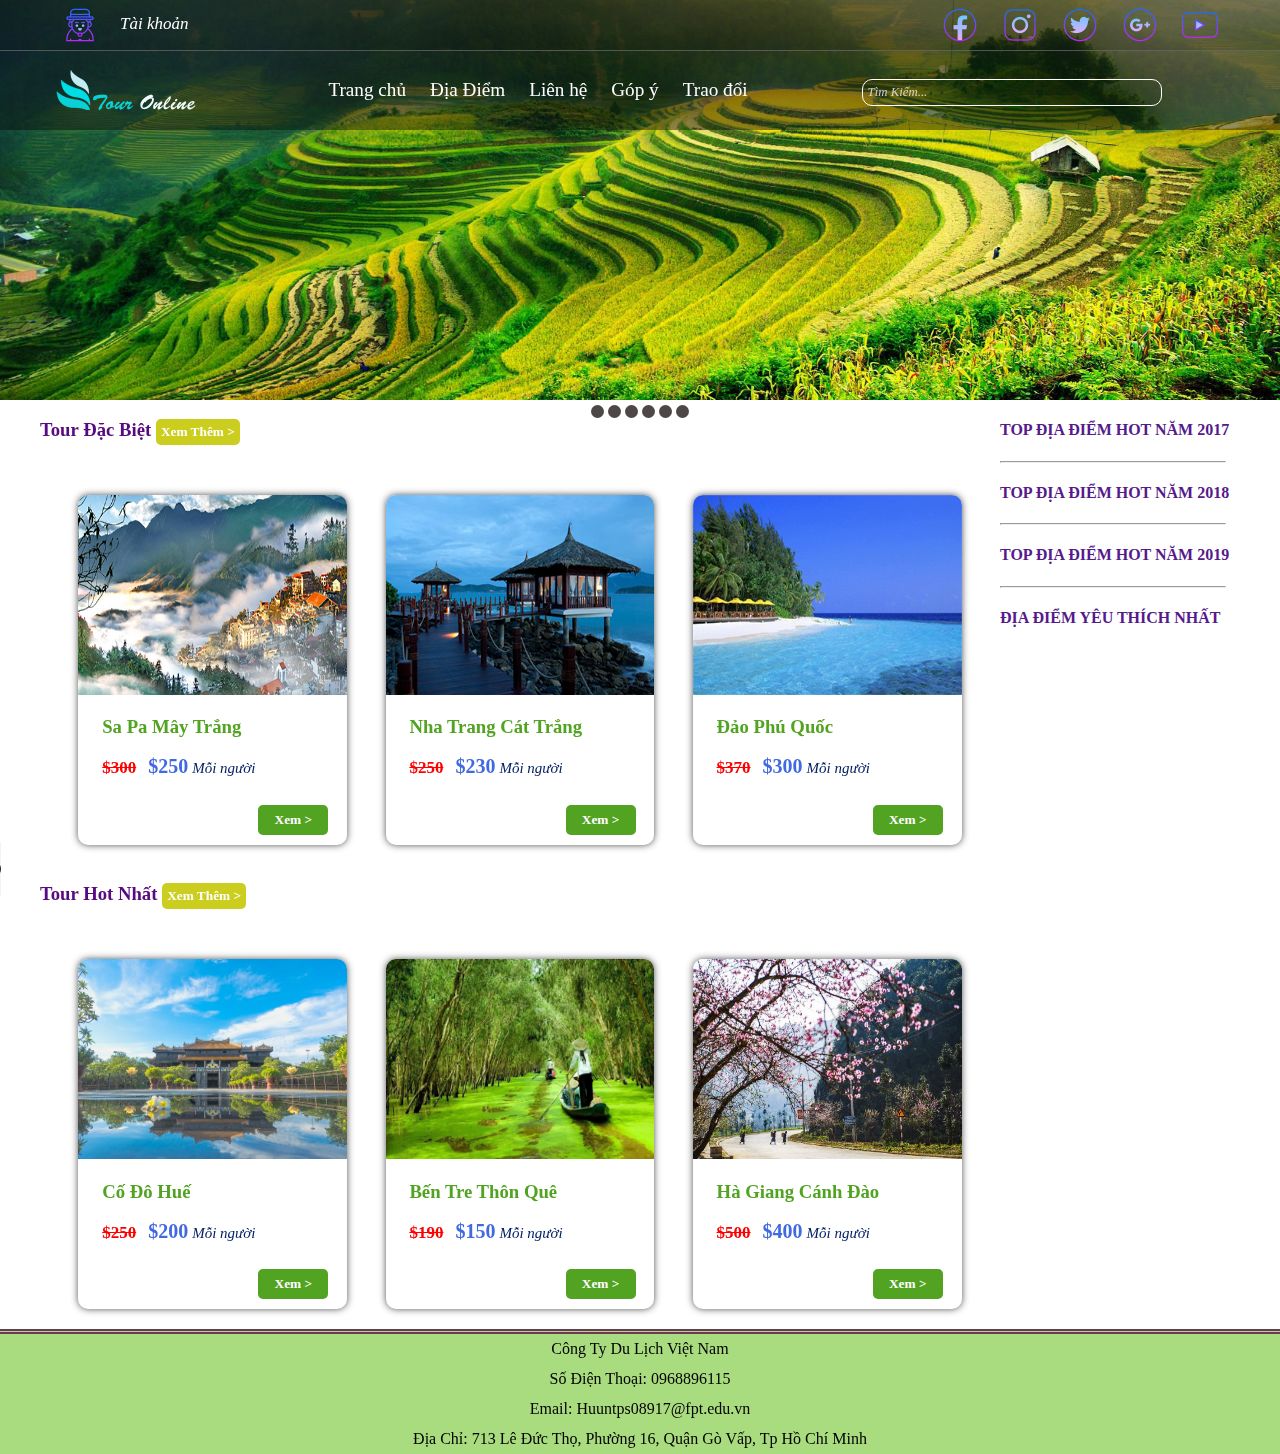
<file: index.html>
<!DOCTYPE html>
<html lang="en">

<head>
    <meta charset="UTF-8">
    <meta name="viewport" content="width=device-width, initial-scale=1.0">
    <meta http-equiv="X-UA-Compatible" content="ie=edge">
    <title>Tour Online</title>
    <link rel="stylesheet" href="css/menu.css">
    <link rel="stylesheet" href="css/search.css">
    <link rel="stylesheet" href="css/index.css">
    <!-- <link rel="stylesheet" href="css/dangnhap.css"> -->
    <link rel="stylesheet" href="css/footer.css">
    <link rel="stylesheet" href="css/dangky.css">
    <link rel="stylesheet" href="css/gopy.css">

    <script src="js/jquery-3.4.1.min.js"></script>
    <script src="js/load-trang.js"></script>
    <script src="js/cuonmenu.js"></script>
    <script src="js/checkgopy.js"></script>
    <script>
        var anhAr = [];
        var currentIndex=0; 
        var dots = document.getElementsByClassName("dot");
       
        function loadAnh() {
        for (var i = 0; i < 6; i++) { 
             anhAr[i] = new Image(); 
             anhAr[i].src = "img/banner"+i+".jpg";
            }
        
        }
        function next() {
        if (currentIndex < anhAr.length-1) { 
            currentIndex++;
            document.getElementById("banner").src = anhAr[currentIndex].src;
            dots[currentIndex].className
        }
        
        
        if(currentIndex == anhAr.length-1){
             currentIndex = -1;
        }       
        }
        function onClickEvent(){
                    if(currentIndex < 5){
                        var t = setInterval("next()",3000);
                    }
                }
        function currentSlide(n) {
            document.getElementById("banner").src = anhAr[n].src;}
    </script>
</head>

<body onload = "loadAnh();onClickEvent();">
        <div id="fb-root"></div>
        <script async defer crossorigin="anonymous" src="https://connect.facebook.net/en_US/sdk.js#xfbml=1&version=v3.3"></script>
    <div class="container">
        <div class="header">
            <img src="img/banner0.jpg" alt="" width="100%" height="400" id="banner"  onclick="next()">
            <div style="text-align:center">
                    <span class="dot" onclick="currentSlide(0)"></span> 
                    <span class="dot" onclick="currentSlide(1)"></span> 
                    <span class="dot" onclick="currentSlide(2)"></span> 
                    <span class="dot" onclick="currentSlide(3)"></span> 
                    <span class="dot" onclick="currentSlide(4)"></span> 
                    <span class="dot" onclick="currentSlide(5)"></span> 
                  </div>
            <div class="flex">
                <div class="connect">
                    <div class="icon">
                        <a href=""> <img src="img/fb (2).png" alt="facebook" height="40" width="40"> </a>
                        <a href=""> <img src="img/it.png" alt="instagram" height="40" width="40"> </a>
                        <a href=""> <img src="img/tw.png" alt="twitter" height="40" width="40"> </a>
                        <a href=""> <img src="img/g (2).png" alt="G+" height="40" width="40"> </a>
                        <a href=""> <img src="img/yt.png" alt="youtube" height="40" width="40"> </a>
                    </div>
                    <div class="taikhoan">
                        <img src="img/icons8-account-40.png" alt="" height="40" width="40">
                        <a id="login">Tài khoản</a>
                    </div>
                </div>
                <nav class="menu">
                    <img src="img/imagesg.png" alt="logo" align="left" height="85" width=""> <br>
                    <ul>
                        <li><a href="index.html">Trang chủ</a> </li>
                        <li> <a href="#">Địa Điểm</a>
                            <ul>
                                <li> <a id="mienba">Miền Bắc</a> </li>
                                <li> <a id="mientrung">Miền Trung</a> </li>
                                <li> <a id="miennam">Miền Nam</a> </li>
                            </ul>
                        </li>
                        <li> <a id="lienhe">Liên hệ</a> </li>
                        <li> <a id="gopy">Góp ý</a> </li>
                        <li> <a id="traodoi">Trao đổi</a> </li>
                        <input placeholder="Tìm Kiếm..." type="search">
                    </ul>
                </nav>
            </div>
        </div>
        <article>
            <div id="loadTrang" class="trangchu">
                <div class="tieude">
                    <h3>Tour Đặc Biệt <button type="button">Xem Thêm ></button> </h3>
                </div>
                <div class="one">
                    <div class="diadiem" id="sapa">
                        <img src="img/sapa3.jpg" alt="" width="80%" height="200">
                        <div class="chitiet">
                            <h3>Sa Pa Mây Trắng </h3><br>
                            <strike style="color:red; font-size: 17px">$300</strike> &nbsp <b
                                style="color:royalblue; font-size:20px;">$250</b> <i
                                style="color:rgb(5, 35, 100) ; font-size:15px;"> Mỗi người </i> <br>
                        </div>
                        <div class="btn-view">
                            <button type="button" class="view">Xem ></button>
                        </div>
                    </div>
                    <div class="diadiem" id="nhatrang">
                        <img src="img/nhatrang3.jpg" alt="" width="80%" height="200">
                        <div class="chitiet">
                            <h3>Nha Trang Cát Trắng</h3><br>
                            <strike style="color:red; font-size: 17px">$250</strike> &nbsp <b
                                style="color:royalblue; font-size:20px;">$230</b> <i
                                style="color:rgb(5, 35, 100) ; font-size:15px;"> Mỗi người </i> <br>
                        </div>
                        <div class="btn-view">
                            <button type="button" class="view" id="mienbac">Xem ></button>
                        </div>
                    </div>
                    <div class="diadiem" id="phuquoc">
                        <img src="img/phuquoc3.jpg" alt="" width="80%" height="200">
                        <div class="chitiet">
                            <h3>Đảo Phú Quốc </h3><br>
                            <strike style="color:red; font-size: 17px">$370</strike> &nbsp <b
                                style="color:royalblue; font-size:20px;">$300</b> <i
                                style="color:rgb(5, 35, 100) ; font-size:15px;"> Mỗi người </i> <br>
                        </div>
                        <div class="btn-view">
                            <button type="button" class="view">Xem ></button>
                        </div>

                    </div>
                </div>

            </div>
            <div class="trangchu">
                <div class="tieude">
                    <h3>Tour Hot Nhất <button type="button">Xem Thêm ></button> </h3>
                </div>
                <div class="one">
                    <div class="diadiem" id="hue">
                        <img src="img/hue2.jpg" alt="" width="80%" height="200">
                        <div class="chitiet">
                            <h3>Cố Đô Huế</h3><br>
                            <strike style="color:red; font-size: 17px">$250</strike> &nbsp <b
                                style="color:royalblue; font-size:20px;">$200</b> <i
                                style="color:rgb(5, 35, 100) ; font-size:15px;"> Mỗi người </i> <br>
                        </div>
                        <div class="btn-view">
                            <button type="button" class="view" >Xem ></button>
                        </div>
                    </div>
                    <div class="diadiem" id="bentre">
                        <img src="img/bentre2.jpg" alt="" width="80%" height="200">
                        <div class="chitiet">
                            <h3>Bến Tre Thôn Quê </h3><br>
                            <strike style="color:red; font-size: 17px">$190</strike> &nbsp <b
                                style="color:royalblue; font-size:20px;">$150</b> <i
                                style="color:rgb(5, 35, 100) ; font-size:15px;"> Mỗi người </i> <br>
                        </div>
                        <div class="btn-view">
                            <button type="button" class="view">Xem ></button>
                        </div>
                    </div>
                    <div class="diadiem" id="hagiang">
                        <img src="img/hagiang3.jpg" alt="" width="80%" height="200">
                        <div class="chitiet">
                            <h3>Hà Giang Cánh Đào </h3><br>
                            <strike style="color:red; font-size: 17px">$500</strike> &nbsp <b
                                style="color:royalblue; font-size:20px;">$400</b> <i
                                style="color:rgb(5, 35, 100) ; font-size:15px;"> Mỗi người </i> <br>
                        </div>
                        <div class="btn-view">
                            <button type="button" class="view">Xem ></button>
                        </div>
                    </div>
                </div>

            </div>
            <div class="fb-comments" data-href="https://www.facebook.com/Tour-Online-456344535192144/?modal=admin_todo_tour" data-width="100%" data-numposts="5"></div>
        </article>
        
        <aside>
            <div class="menuright">
                <ul>
                    <li><a href="">
                            <h4> TOP ĐỊA ĐIỂM HOT NĂM 2017</h4>
                        </a></li>
                    <hr width="80%" align="left" />
                    <li><a href="">
                            <h4> TOP ĐỊA ĐIỂM HOT NĂM 2018</h4>
                        </a></li>
                    <hr width="80%" align="left" />
                    <li><a href="">
                            <h4> TOP ĐỊA ĐIỂM HOT NĂM 2019</h4>
                        </a></li>
                    <hr width="80%" align="left" />
                    <li><a href="">
                            <h4> ĐỊA ĐIỂM YÊU THÍCH NHẤT </h4>
                        </a></li>

                </ul>
                <center>
                    <iframe width="250" height="200" src="https://www.youtube.com/embed/eH2WNtL5ong" frameborder="0"
                        allow="accelerometer; autoplay; encrypted-media; gyroscope; picture-in-picture"
                        allowfullscreen></iframe>
                </center>
            </div>
            
        </aside>
        
        <footer>
            <center>
                Công Ty Du Lịch Việt Nam<br>
                Số Điện Thoại: 0968896115<br>
                Email: Huuntps08917@fpt.edu.vn<br>
                Địa Chỉ: 713 Lê Đức Thọ, Phường 16, Quận Gò Vấp, Tp Hồ Chí Minh
            </center>
        </footer>
    </div>
    <script id="chat" src="https://uhchat.net/code.php?f=e1761c"></script>
    <div class="audio">
            <audio src="audio/Viet-Nam-Nhung-Chuyen-Di-Remix-Vicky-Nhung.mp3" controls loop></audio>
        </div>
</body>

</html>
</file>
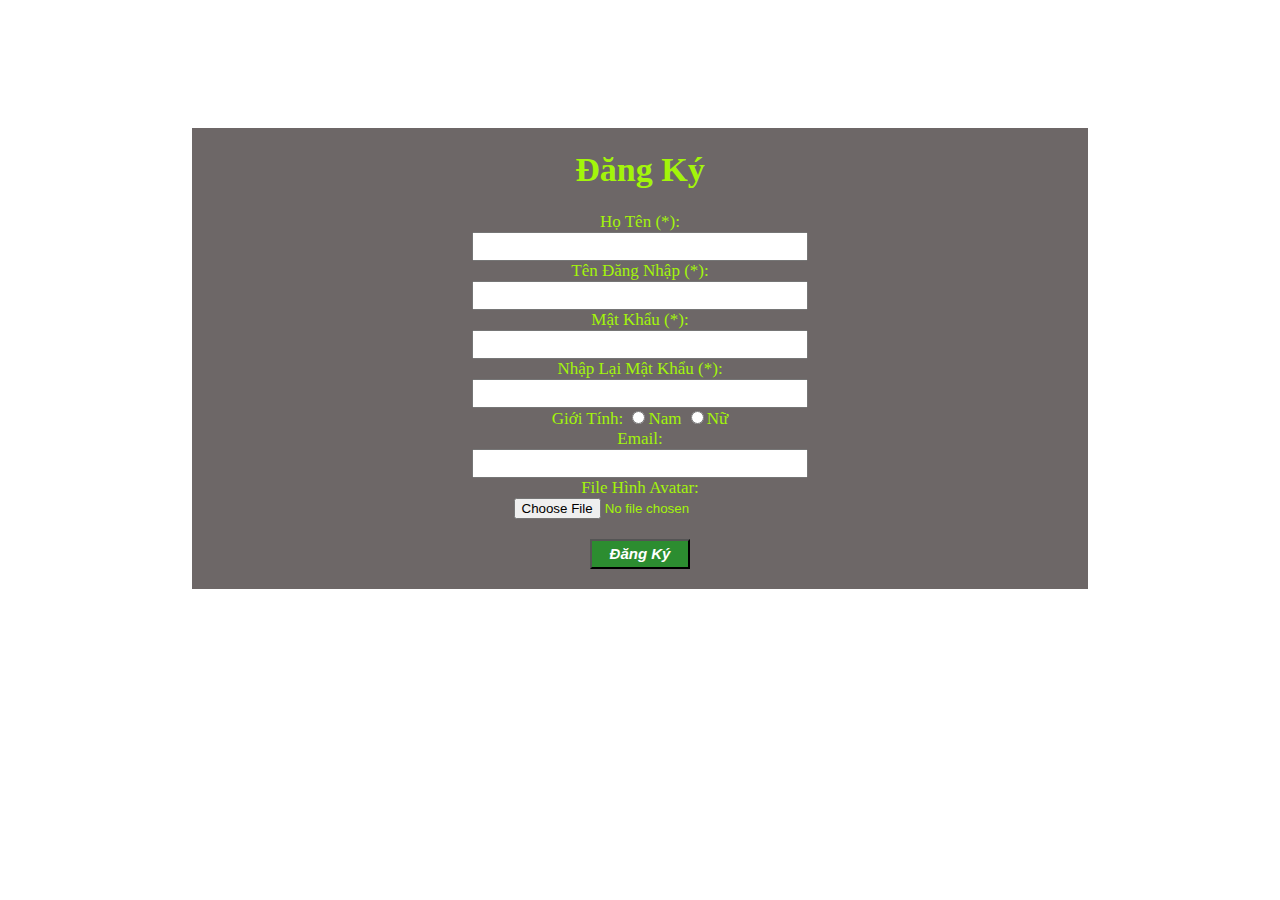
<file: dangky.html>
<!DOCTYPE html>
<html lang="en">

<head>
    <meta charset="UTF-8">
    <meta name="viewport" content="width=device-width, initial-scale=1.0">
    <meta http-equiv="X-UA-Compatible" content="ie=edge">
    <title>Đăng Ký</title>
    <link rel="stylesheet" href="css/dangky.css">
    <link rel="stylesheet" href="css/menu.css">
    <link rel="stylesheet" href="css/footer.css">
</head>

<body>
    <!-- <div class="container">
        <div class="header">
            <img src="img/01-3.jpg" alt="" width="100%" height="100%">
            <div class="flex">
                <div class="connect">
                    <div class="icon">
                        <a href=""> <img src="img/fb (2).png" alt="facebook" height="40" width="40"> </a>
                        <a href=""> <img src="img/it.png" alt="instagram" height="40" width="40"> </a>
                        <a href=""> <img src="img/tw.png" alt="twitter" height="40" width="40"> </a>
                        <a href=""> <img src="img/g (2).png" alt="G+" height="40" width="40"> </a>
                        <a href=""> <img src="img/yt.png" alt="youtube" height="40" width="40"> </a>
                    </div>
                    <div class="taikhoan">
                        <img src="img/login.png" alt="" height="40" width="40">
                        <a id="login" href="dangnhap.html">Đăng Nhập</a>
                        <img src="img/su.png" alt="" height="40" width="40">
                        <a id="SignUp" href="dangky.html">Đăng Ký</a>
                    </div>
                </div>
                <nav class="menu">
                    <img src="img/imagesg.png" alt="logo" align="left" height="85" width=""> <br>
                    <ul>
                        <li><a href="index.html">Trang chủ</a> </li>
                        <li> <a href="#">Địa Điểm</a>
                            <ul>
                                <li> <a href="#">Miền Bắc</a> </li>
                                <li> <a href="#">Miền Trung</a> </li>
                                <li> <a href="#">Miền Nam</a> </li>
                            </ul>
                        </li>
                        <li> <a href="gioithieu.html">Giới thiệu</a> </li>
                        <li> <a href="lienhe.html">Liên hệ</a> </li>
                        <li> <a href="gopy.html">Góp ý</a> </li>
                        <li> <a href="hoidap.html">Trao đổi</a> </li>
                        <input placeholder="Tìm Kiếm..." type="text">
                    </ul>
                </nav>
            </div>
        </div> -->

        <!-- <article> -->
            <div class="register">
                <form method="post" enctype="multipart/form-data">
                    <h1>Đăng Ký</h1>
                    <label for="ten">Họ Tên (*):</label><br>
                    <input id="ten" type="text"><br>
                    <label for="namelogin">Tên Đăng Nhập (*):</label><br>
                    <input id="namelogin" type="text"><br>
                    <label for="matkhau">Mật Khẩu (*):</label><br>
                    <input id="matkhau" type="password"><br>
                    <label for="xacnhan">Nhập Lại Mật Khẩu (*):</label><br>
                    <input id="xacnhan" type="password"><br>
                    <label for="gioitinh">Giới Tính:</label>
                    <label> <input name="gioitinh" type="radio">Nam</label>
                    <label> <input name="gioitinh" type="radio">Nữ</label> <br>
                    <label for="email">Email:</label><br>
                    <input id="email" type="text"> <br>
                    <label for="hinh">File Hình Avatar:</label><br>
                    <input id="hinh" type="file"> <br>
                    <br>
                    <button class="dangky" type="button">Đăng Ký</button>
                    <br>
                    <br>

                </form>
            </div>
        <!-- </article> -->
        <!-- <aside>
            <div class="menuright">
                <ul>
                    <br>
                    <li><a href="">
                            <h4>> TOP ĐỊA ĐIỂM HOT NĂM 2017</h4>
                        </a></li>
                    <hr width="80%" align="left" />
                    <li><a href="">
                            <h4>> TOP ĐỊA ĐIỂM HOT NĂM 2018</h4>
                        </a></li>
                    <hr width="80%" align="left" />
                    <li><a href="">
                            <h4>> TOP ĐỊA ĐIỂM HOT NĂM 2019</h4>
                        </a></li>
                    <hr width="80%" align="left" />
                    <li><a href="">
                            <h4>> ĐỊA ĐIỂM YÊU THÍCH NHẤT </h4>
                        </a></li>

                </ul>
                <center>
                    <iframe width="300" height="200" src="https://www.youtube.com/embed/eH2WNtL5ong" frameborder="0"
                        allow="accelerometer; autoplay; encrypted-media; gyroscope; picture-in-picture"
                        allowfullscreen></iframe>
                </center>
            </div>
            <div class="audio">
                <audio src="audio/Viet-Nam-Nhung-Chuyen-Di-Remix-Vicky-Nhung.mp3" autoplay controls loop></audio>
            </div>
        </aside>

        <footer>
            <center>
                Công Ty Du Lịch Việt Nam<br>
                Số Điện Thoại: 0968896115<br>
                Email: Huuntps08917@fpt.edu.vn<br>
                Địa Chỉ: 713 Lê Đức Thọ, Phường 16, Quận Gò Vấp, Tp Hồ Chí Minh
            </center>
        </footer>
    </div> -->
</body>

</html>
</file>
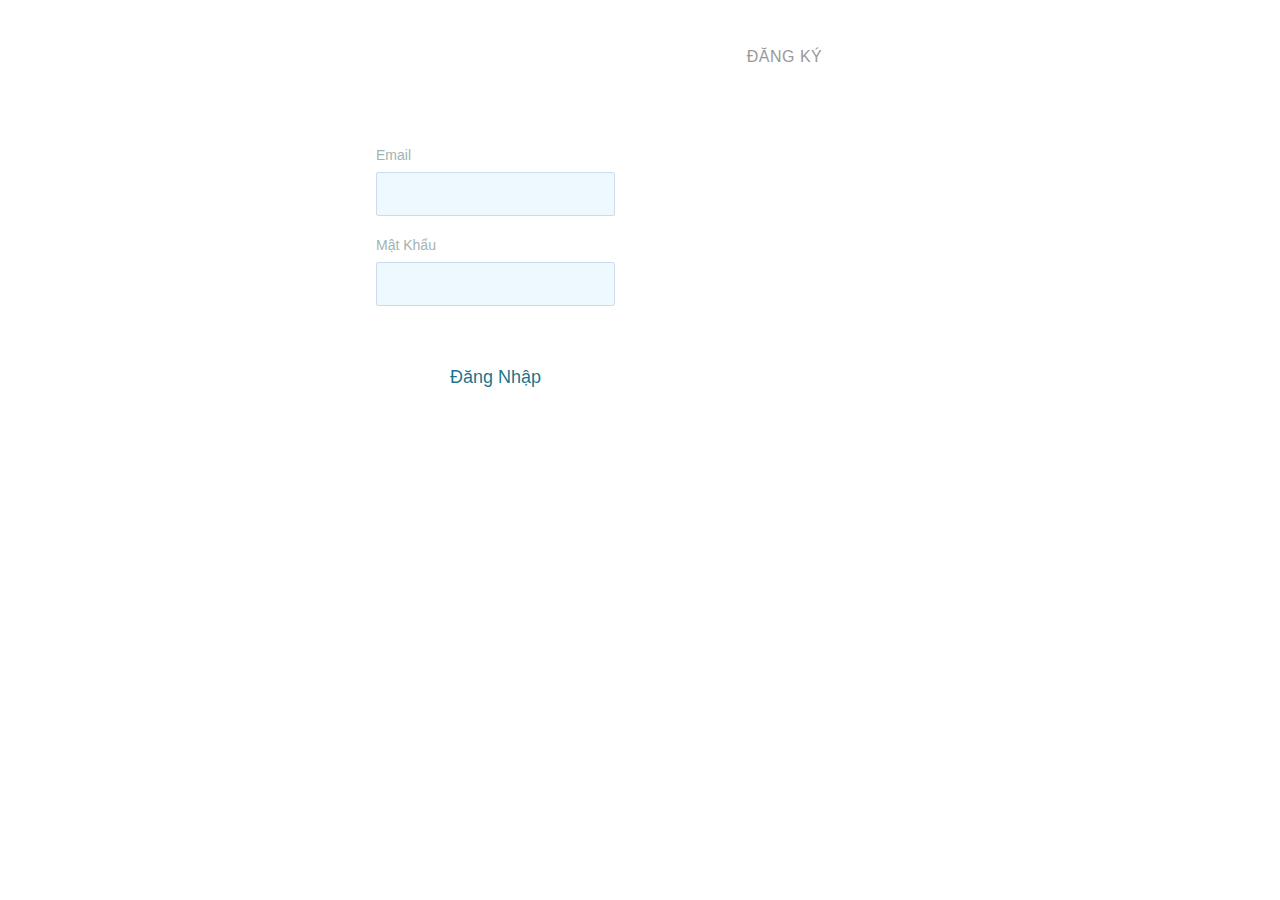
<file: dangnhap.html>
<!DOCTYPE html>

<head>
    <meta charset="UTF-8">
    <meta name="viewport" content="width=device-width, initial-scale=1.0">
    <meta http-equiv="X-UA-Compatible" content="ie=edge">
    <title>Đăng Nhập</title>
    <link rel="stylesheet" href="css/dangnhap.css">
    <script src="js/dangnhap.js"></script>
    <script src="js/jquery-3.4.1.min.js"></script>
    <script src="js/checklogin.js"></script>
    <script src="js/checkSignUp.js"></script>
</head>

<body>
    <br>
    <section class="forms-section">
      
        <div class="forms">
          <div class="form-wrapper is-active">
            <button type="button" class="switcher switcher-login">
              Đăng Nhập
              <span class="underline"></span>
            </button>
            <form class="form form-login">
              <fieldset>
                <legend>Please, enter your email and password for login.</legend>
                <div class="input-block">
                  <label for="login-email">Email</label>
                  <input id="login-email" type="email" >
                </div>
                <div class="input-block">
                  <label for="login-password">Mật Khẩu</label>
                  <input id="login-password" type="password" >
                </div>
              </fieldset>
              <input type="submit" id="btnDangNhap" value="Đăng Nhập" class="btn-login" >
            </form>
          </div>
          <div class="form-wrapper">
            <button type="button" class="switcher switcher-signup">
              Đăng Ký
              <span class="underline"></span>
            </button>
            <form class="form form-signup">
              <fieldset>
                <legend>Please, enter your email, password and password confirmation for sign up.</legend>
                <div class="input-block">
                  <label for="signup-email">Email</label>
                  <input id="signup-email" type="email" >
                </div>
                <div class="input-block">
                  <label for="signup-password">Mật Khẩu</label>
                  <input id="signup-password" type="password" >
                </div>
                <div class="input-block">
                  <label for="signup-password-confirm">Nhập Lại Mật Khẩu</label>
                  <input id="signup-password-confirm" type="password" >
                </div>
              </fieldset>
              <input type="submit" id="btnDangKy" value="Đăng Ký" class="btn-signup">
            </form>
          </div>
        </div>
      </section>
</body>


</html>
</file>
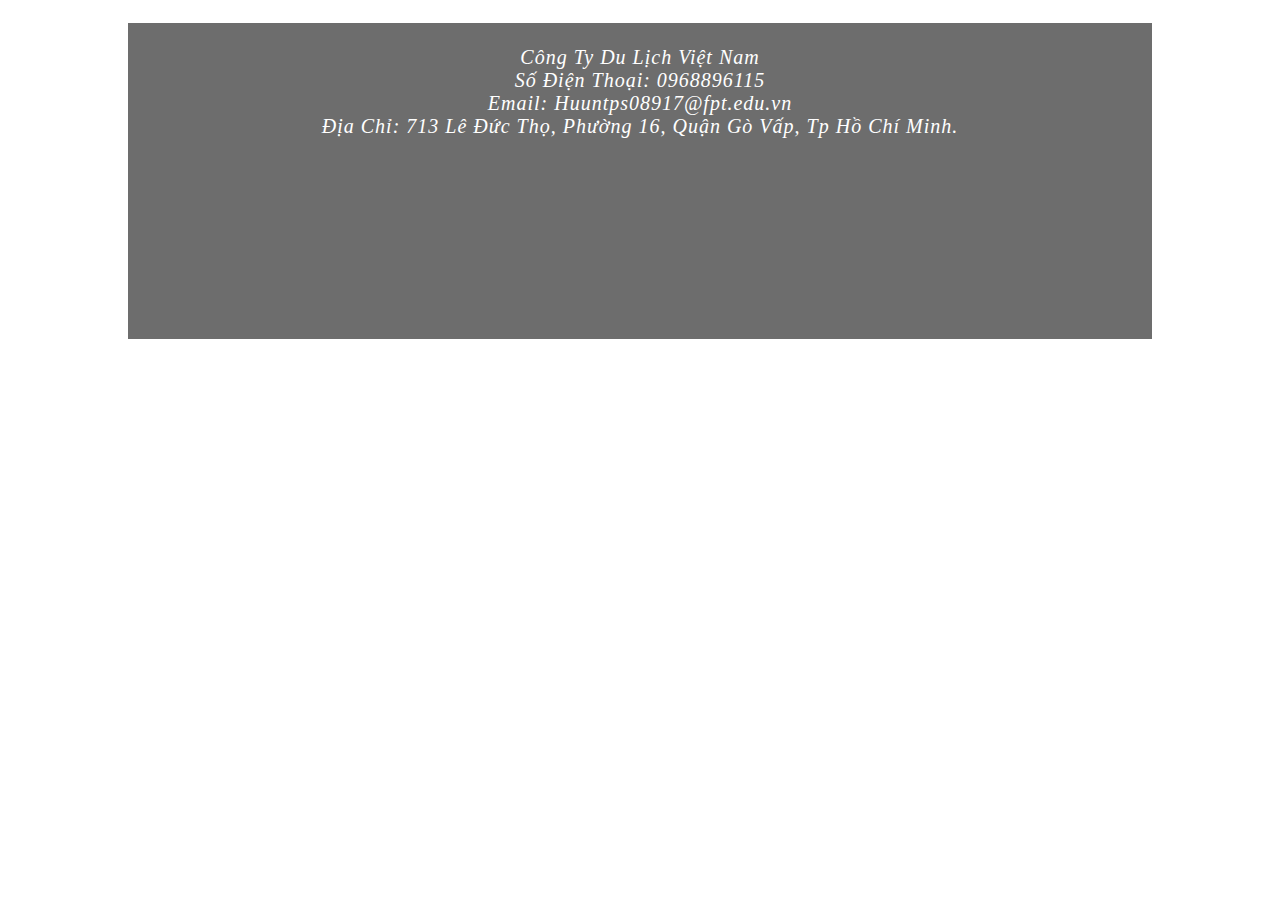
<file: lienhe.html>
<!DOCTYPE html>
<html lang="en">

<head>
    <meta charset="UTF-8">
    <meta name="viewport" content="width=device-width, initial-scale=1.0">
    <meta http-equiv="X-UA-Compatible" content="ie=edge">
    <title>Liên Hệ</title>
    <link rel="stylesheet" href="css/lienhe.css">
    <link rel="stylesheet" href="css/menu.css">
    <link rel="stylesheet" href="css/footer.css">
</head>

<body>
    <!-- <div class="container">
        <nav class="menu">
            <ul>
                <li><a href="index.html">Trang chủ</a> </li>
                <li> <a href="#">Địa Điểm</a>
                    <ul>
                        <li> <a href="#">Miền Bắc</a> </li>
                        <li> <a href="#">Miền Trung</a> </li>
                        <li> <a href="#">Miền Nam</a> </li>
                    </ul>
                </li>
                <li> <a href="gioithieu.html">Giới thiệu</a> </li>
                <li> <a href="lienhe.html">Liên hệ</a> </li>
                <li> <a href="gopy.html">Góp ý</a> </li>
                <li> <a href="hoidap.html">Trao đổi</a> </li>
            </ul>
        </nav> -->
        <!-- <div class="lienhe"> -->

            <form action="">
                <div id="1"> <h3></h3> <br></div>                
                <div id="2"> <label>Công Ty Du Lịch Việt Nam </label><br>
                <label>Số Điện Thoại: 0968896115</label><br>
                <label>Email: Huuntps08917@fpt.edu.vn</label><br>
                <label>Địa Chỉ: 713 Lê Đức Thọ, Phường 16, Quận Gò Vấp, Tp Hồ Chí Minh. </label><br>
                <br>
            </div>
                <iframe src="https://www.google.com/maps/embed?pb=!1m18!1m12!1m3!1d3918.516584628228!2d106.66509741480132!3d10.848258392272797!2m3!1f0!2f0!3f0!3m2!1i1024!2i768!4f13.1!3m3!1m2!1s0x317529b0fe370077%3A0x3d2b3f6bb62511d1!2zNzEzIEzDqiDEkOG7qWMgVGjhu40sIFBoxrDhu51uZyAxNiwgR8OyIFbhuqVwLCBI4buTIENow60gTWluaA!5e0!3m2!1svi!2s!4v1560593545822!5m2!1svi!2s" width="80%" height="60%" frameborder="0" style="border:0" allowfullscreen></iframe>
                <br>
                <br>
            </form>
        </div>
       
    <!-- </div> -->
    
</body>

</html>
</file>
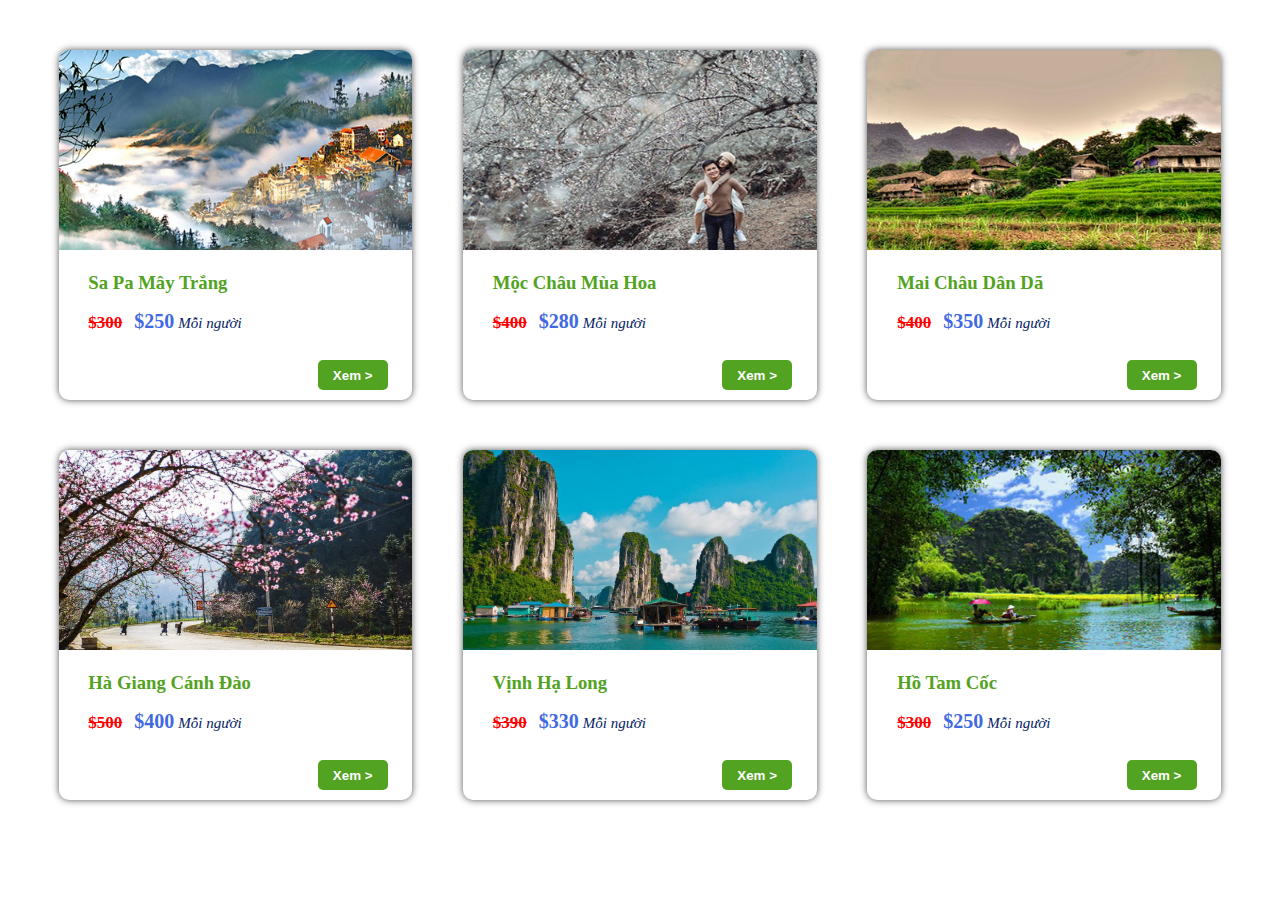
<file: mienbac.html>
<!DOCTYPE html>
<html lang="en">

<head>
    <meta charset="UTF-8">
    <meta name="viewport" content="width=device-width, initial-scale=1.0">
    <meta http-equiv="X-UA-Compatible" content="ie=edge">
    <title>Miền Bắc</title>
    <link rel="stylesheet" href="css/mienbac.css">
    
</head>

<body>
    <div class="mienbac" id="bac">
        <div class="one">
            <div class="diadiem" id="sapa">
                <img src="img/sapa3.jpg" alt="" width="80%" height="200">
                <div class="chitiet">
                    <h3>Sa Pa Mây Trắng </h3><br>
                    <strike style="color:red; font-size: 17px">$300</strike> &nbsp <b
                        style="color:royalblue; font-size:20px;">$250</b> <i
                            style="color:rgb(5, 35, 100) ; font-size:15px;"> Mỗi người </i> <br>
                </div>
                <div class="btn-view">
                    <button type="button" class="view" id="mientrung">Xem ></button>
                </div>

            </div>
            <div class="diadiem" id="mocchau">
                <img src="img/mocchau2.jpg" alt="" width="80%" height="200">
                <div class="chitiet">
                    <h3>Mộc Châu Mùa Hoa </h3><br>
                    <strike style="color:red; font-size: 17px">$400</strike> &nbsp <b
                        style="color:royalblue; font-size:20px;">$280</b> <i
                            style="color:rgb(5, 35, 100) ; font-size:15px;"> Mỗi người </i> <br>
                </div>
                <div class="btn-view">
                    <button type="button" class="view">Xem ></button>
                </div>
            </div>
            <div class="diadiem" id="maichau">
                <img src="img/maichau3.jpg" alt="" width="80%" height="200">
                <div class="chitiet">
                    <h3>Mai Châu Dân Dã </h3><br>
                    <strike style="color:red; font-size: 17px">$400</strike> &nbsp <b
                        style="color:royalblue; font-size:20px;">$350</b> <i
                            style="color:rgb(5, 35, 100) ; font-size:15px;"> Mỗi người </i> <br>
                </div>
                <div class="btn-view">
                    <button type="button" class="view">Xem ></button>
                </div>
            </div>
        </div>

        <div class="two">
            <div class="diadiem" id="hagiang">
                <img src="img/hagiang3.jpg" alt="" width="80%" height="200">
                <div class="chitiet">
                    <h3>Hà Giang Cánh Đào </h3><br>
                    <strike style="color:red; font-size: 17px">$500</strike> &nbsp <b
                        style="color:royalblue; font-size:20px;">$400</b> <i
                            style="color:rgb(5, 35, 100) ; font-size:15px;"> Mỗi người </i> <br>
                </div>
                <div class="btn-view">
                    <button type="button" class="view">Xem ></button>
                </div>
            </div>
            <div class="diadiem" id="halong">
                <img src="img/halong2.jpg" alt="" width="80%" height="200">
                <div class="chitiet">
                    <h3>Vịnh Hạ Long</h3><br>
                    <strike style="color:red; font-size: 17px">$390</strike> &nbsp <b
                        style="color:royalblue; font-size:20px;">$330</b> <i
                            style="color:rgb(5, 35, 100) ; font-size:15px;"> Mỗi người </i> <br>
                </div>
                <div class="btn-view">
                    <button type="button" class="view">Xem ></button>
                </div>
            </div>
            <div class="diadiem" id="tamcoc">
                <img src="img/tamcoc3.jpg" alt="" width="80%" height="200">
                <div class="chitiet">
                    <h3>Hồ Tam Cốc </h3><br>
                    <strike style="color:red; font-size: 17px">$300</strike> &nbsp <b
                        style="color:royalblue; font-size:20px;">$250</b> <i
                            style="color:rgb(5, 35, 100) ; font-size:15px;"> Mỗi người </i> <br>
                </div>
                <div class="btn-view">
                    <button type="button" class="view">Xem ></button>
                </div>
            </div>
        </div>
    </div>
</body>

</html>
</file>
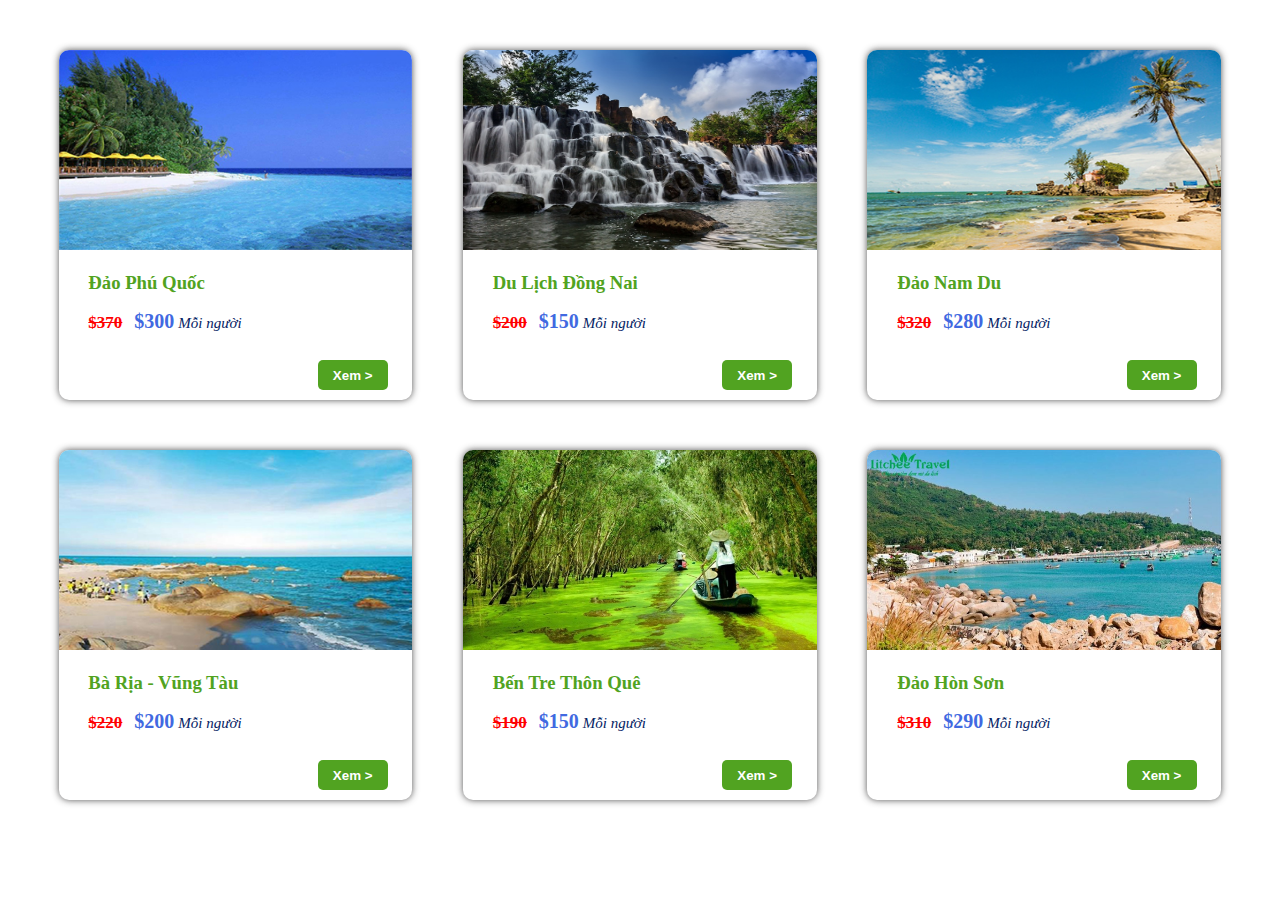
<file: miennam.html>
<!DOCTYPE html>
<html lang="en">

<head>
    <meta charset="UTF-8">
    <meta name="viewport" content="width=device-width, initial-scale=1.0">
    <meta http-equiv="X-UA-Compatible" content="ie=edge">
    <title>Miền Nam</title>
    <link rel="stylesheet" href="css/miennam.css">
    <script src="js/jquery-3.4.1.min.js"> </script>
    <script src="js/load-trang.js"></script>
</head>

<body>
    <div class="miennam" id="nam">
        <div class="one">
            <div class="diadiem" id="phuquoc">
                <img src="img/phuquoc3.jpg" alt="" width="80%" height="200">
                <div class="chitiet">
                    <h3>Đảo Phú Quốc </h3><br>
                    <strike style="color:red; font-size: 17px">$370</strike> &nbsp <b
                        style="color:royalblue; font-size:20px;">$300</b> <i
                            style="color:rgb(5, 35, 100) ; font-size:15px;"> Mỗi người </i> <br>
                </div>
                <div class="btn-view">
                    <button type="button" class="view" id="mienbac">Xem  ></button>
                </div>

            </div>
            <div class="diadiem" id="dongnai">
                <img src="img/dongnai2.jpg" alt="" width="80%" height="200">
                <div class="chitiet">
                    <h3>Du Lịch Đồng Nai</h3><br>
                    <strike style="color:red; font-size: 17px">$200</strike> &nbsp <b
                        style="color:royalblue; font-size:20px;">$150</b> <i
                            style="color:rgb(5, 35, 100) ; font-size:15px;"> Mỗi người </i> <br>
                </div>
                <div class="btn-view">
                    <button type="button" class="view">Xem ></button>
                </div>
            </div>
            <div class="diadiem" id="namdu">
                <img src="img/namdu1.jpg" alt="" width="80%" height="200">
                <div class="chitiet">
                    <h3>Đảo Nam Du </h3><br>
                    <strike style="color:red; font-size: 17px">$320</strike> &nbsp <b
                        style="color:royalblue; font-size:20px;">$280</b> <i
                            style="color:rgb(5, 35, 100) ; font-size:15px;"> Mỗi người </i> <br>
                </div>
                <div class="btn-view">
                    <button type="button" class="view">Xem ></button>
                </div>
            </div>
        </div>

        <div class="two">
            <div class="diadiem" id="vungtau">
                <img src="img/vungtau1.jpg" alt="" width="80%" height="200">
                <div class="chitiet">
                    <h3>Bà Rịa - Vũng Tàu </h3><br>
                    <strike style="color:red; font-size: 17px">$220</strike> &nbsp <b
                        style="color:royalblue; font-size:20px;">$200</b> <i
                            style="color:rgb(5, 35, 100) ; font-size:15px;"> Mỗi người </i> <br>
                </div>
                <div class="btn-view">
                    <button type="button" class="view">Xem ></button>
                </div>
            </div>
            <div class="diadiem" id="bentre">
                <img src="img/bentre2.jpg" alt="" width="80%" height="200">
                <div class="chitiet">
                    <h3>Bến Tre Thôn Quê </h3><br>
                    <strike style="color:red; font-size: 17px">$190</strike> &nbsp <b
                        style="color:royalblue; font-size:20px;">$150</b> <i
                            style="color:rgb(5, 35, 100) ; font-size:15px;"> Mỗi người </i> <br>
                </div>
                <div class="btn-view">
                    <button type="button" class="view">Xem ></button>
                </div>
            </div>
            <div class="diadiem" id="honson">
                <img src="img/honson1.jpg" alt="" width="80%" height="200">
                <div class="chitiet">
                    <h3>Đảo Hòn Sơn </h3><br>
                    <strike style="color:red; font-size: 17px">$310</strike> &nbsp <b
                        style="color:royalblue; font-size:20px;">$290</b> <i
                            style="color:rgb(5, 35, 100) ; font-size:15px;"> Mỗi người </i> <br>
                </div>
                <div class="btn-view">
                    <button type="button" class="view">Xem ></button>
                </div>
            </div>
        </div>
    </div>
</body>

</html>
</file>
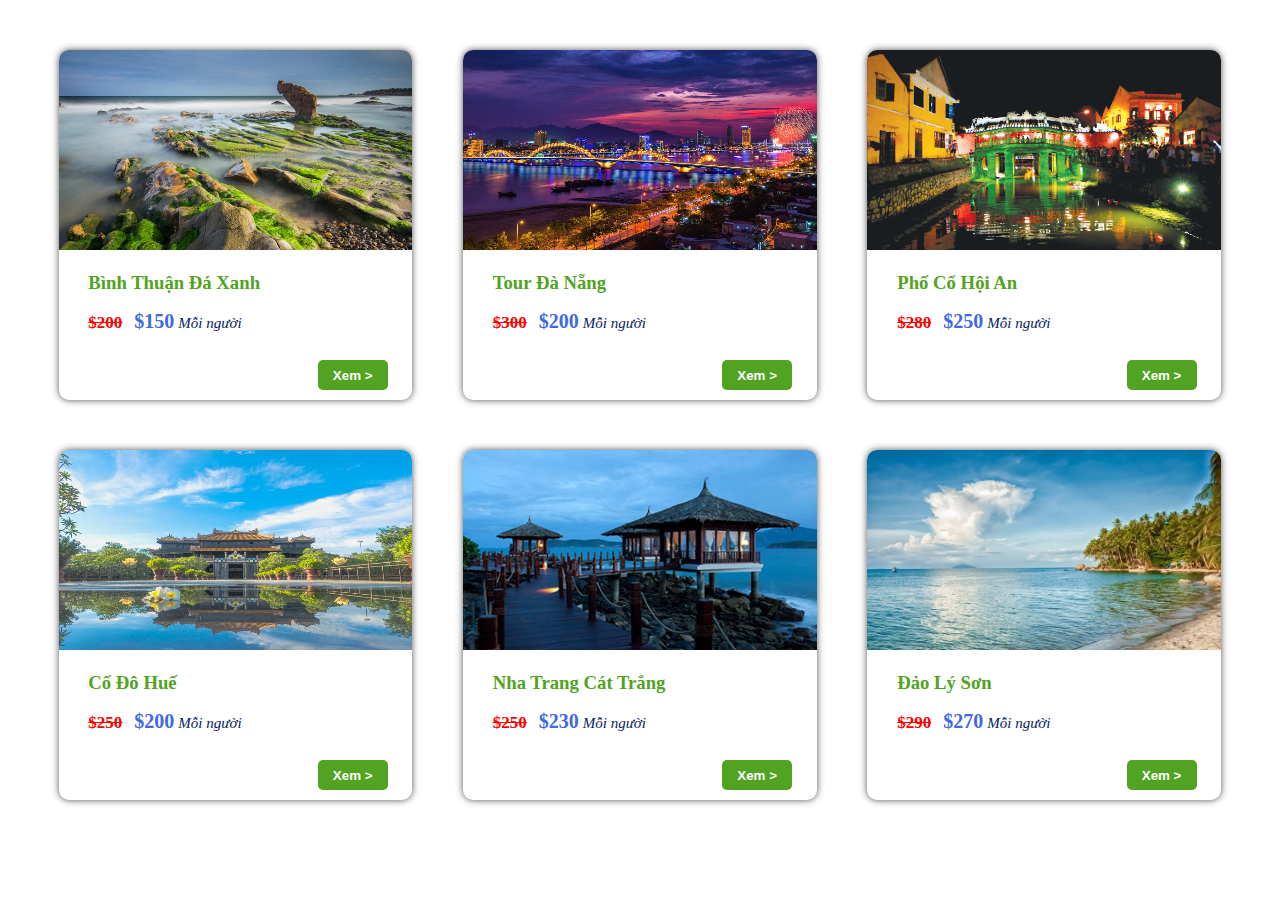
<file: mientrung.html>
<!DOCTYPE html>
<html lang="en">

<head>
    <meta charset="UTF-8">
    <meta name="viewport" content="width=device-width, initial-scale=1.0">
    <meta http-equiv="X-UA-Compatible" content="ie=edge">
    <title>Document</title>
    <link rel="stylesheet" href="css/mientrung.css">
</head>

<body>
    <div class="mientrung" id="trung">
        <div class="one">
            <div class="diadiem" id="binhthuan">
                <img src="img/binhthuan1.jpg" alt="" width="80%" height="200">
                <div class="chitiet">
                    <h3>Bình Thuận Đá Xanh</h3><br>
                    <strike style="color:red; font-size: 17px">$200</strike> &nbsp <b
                        style="color:royalblue; font-size:20px;">$150</b> <i
                            style="color:rgb(5, 35, 100) ; font-size:15px;"> Mỗi người </i> <br>
                </div>
                <div class="btn-view">
                    <button type="button" class="view">Xem ></button>
                </div>

            </div>
            <div class="diadiem" id="danang">
                <img src="img/danang1.jpg" alt="" width="80%" height="200">
                <div class="chitiet">
                    <h3>Tour Đà Nẵng</h3><br>
                    <strike style="color:red; font-size: 17px">$300</strike> &nbsp <b
                        style="color:royalblue; font-size:20px;">$200</b> <i
                            style="color:rgb(5, 35, 100) ; font-size:15px;"> Mỗi người </i> <br>
                </div>
                <div class="btn-view">
                    <button type="button" class="view">Xem ></button>
                </div>
            </div>
            <div class="diadiem" id="hoian">
                <img src="img/hoian3.jpg" alt="" width="80%" height="200">
                <div class="chitiet">
                    <h3>Phố Cổ Hội An</h3><br>
                    <strike style="color:red; font-size: 17px">$280</strike> &nbsp <b
                        style="color:royalblue; font-size:20px;">$250</b> <i
                            style="color:rgb(5, 35, 100) ; font-size:15px;"> Mỗi người </i> <br>
                </div>
                <div class="btn-view">
                    <button type="button" class="view">Xem ></button>
                </div>
            </div>
        </div>

        <div class="two">
            <div class="diadiem" id="hue">
                <img src="img/hue2.jpg" alt="" width="80%" height="200">
                <div class="chitiet">
                    <h3>Cố Đô Huế</h3><br>
                    <strike style="color:red; font-size: 17px">$250</strike> &nbsp <b
                        style="color:royalblue; font-size:20px;">$200</b> <i
                            style="color:rgb(5, 35, 100) ; font-size:15px;"> Mỗi người </i> <br>
                </div>
                <div class="btn-view">
                    <button type="button" class="view">Xem ></button>
                </div>
            </div>
            <div class="diadiem" id="nhatrang">
                <img src="img/nhatrang3.jpg" alt="" width="80%" height="200">
                <div class="chitiet">
                    <h3>Nha Trang Cát Trắng</h3><br>
                    <strike style="color:red; font-size: 17px">$250</strike> &nbsp <b
                        style="color:royalblue; font-size:20px;">$230</b> <i
                            style="color:rgb(5, 35, 100) ; font-size:15px;"> Mỗi người </i> <br>
                </div>
                <div class="btn-view">
                    <button type="button" class="view">Xem ></button>
                </div>
            </div>
            <div class="diadiem" id="lyson">
                <img src="img/daolyson3.jpg" alt="" width="80%" height="200">
                <div class="chitiet">
                    <h3>Đảo Lý Sơn</h3><br>
                    <strike style="color:red; font-size: 17px">$290</strike> &nbsp <b
                        style="color:royalblue; font-size:20px;">$270</b> <i
                            style="color:rgb(5, 35, 100) ; font-size:15px;"> Mỗi người </i> <br>
                </div>
                <div class="btn-view">
                    <button type="button" class="view">Xem ></button>
                </div>
            </div>
        </div>
    </div>
</body>

</html>
</file>
<file: css/menu.css>
:root {
  --nav-color: rgba(255, 255, 255, 0.3);
  --hover-color: rgba(112, 27, 94, 0.589);
}
.menu {
  position: relative;
  z-index: 1000;
  display: flex;
  justify-content: center;
  width: 100%;
  clear: both;
  background-color:rgba(10, 10, 10, 0.445);;
  height: 80px;
  margin-top: 0px;
  position: fixed;
  left: 0px;
  top: 50px;
  z-index: 1000;
}
.header{
  /* background-image: url("../img/01-3.jpg"); */
  background-repeat: no-repeat;
  background-size: 100%;
}

  .menu > ul > li {
    display: inline-block;
    }
  .menu > ul > li > a {
    display: block;
  }
  .menu > ul {
    width: 100%;
    padding: 0px;
    margin: 0px;
    list-style: none;
    border-radius: 10px;    
    text-align: center;
  }
  .menu > ul > li > a {
    text-decoration: none;
    font-variant: initial;
    font-size: larger;
    color: lightseagreen;
    padding: 0 10px;
    line-height: 40px;
  }
  .menu > ul > li {
    position: relative;
  }
  .menu ul ul {
    position: absolute;
    display: none;
  }
  .menu ul ul a {
    display: block;
  }
  .menu > ul > li:hover > ul {
    display: block;
  }
  .menu ul ul {
    padding: 0px;
    margin: 0px;
    list-style: none;
    border-radius: 3px;
    width: 120px;
    background-color: rgba(129, 25, 25, 0.3);
    box-shadow: 0 0 1px gray;
  }
  .menu ul li ul li a {
    line-height: 30px;
    width: 100px;
    color: white;
    text-decoration: none;
    font-variant: initial;
    font-size: larger;
    padding: 0 10px;
    text-align: left;
  }
  .menu ul ul a:hover {
    background-color: var(--hover-color);
    color: white;
    transition: 0.4s;
  }
  .container > nav > a {
    color: white;
    text-decoration: none;
    margin: 0 10px;
  }
  .menu > ul > li > a {     
    color: white;
    
  }
  .menu ul li a:hover{
    background-color: var(--hover-color);
    transition: 0.4s;
    cursor: pointer;
  }
  .menu ul{
    text-align: center;
    align-self: center;
  }
  nav img{
    float: left;
    display: flex;
    justify-content: center;
    position: relative;
    margin-left: 50px;
  }
  nav input{
    background-color: transparent;
    border-radius: 10px;
    margin-left: 100px;
    border: 1px solid white;
    height: 50%;
  }
  ::placeholder{
    color: rgba(248, 245, 245, 0.788);
    text-align: left;
    margin: 10px;
    font-style: oblique;
  }
  input[type=text], input[type=password], input[type=search] {
    font-size: 80%;
    color:  white;
    padding: 5px;
    text-align: left;
    width: 300px;
  }
  .header {
    height: 400px;
    width: 100%;
   
  }
  .connect {
    width: 100%;
    height: 50px;
    background-color: rgba(10, 10, 10, 0.527);
    border-bottom: 1px solid rgba(253, 253, 253, 0.527);
    position: fixed;
    left: 0px;
    top: 0px;
    z-index: 1000;
    }
  .connect .icon {
    float: right;
    display: flex;
    justify-content: center;
    position: relative;
    margin-right: 50px;
    margin-top: 0px;
  }
  .icon img {
    margin-right: 10px;
    margin-left: 10px;
    margin-top: 5px;
  }
  .icon a:hover {
    background-color: rgba(10, 10, 10, 0.456);
    transition: 0.7s;
    cursor: pointer;
  }
  .connect .taikhoan {
    float: left;
    display: flex;
    justify-content: center;
    position: relative;
    margin-left: 50px;
  }
  .taikhoan img {
    margin-right: 3px;
    margin-left: 10px;
    margin-top: 5px;
  }
  #login {
    height: 100%;
    font-size: 17px;
    padding: 14px;
    color: white;
    font-style: oblique;
    text-decoration: none;
    margin-left: 3px;
    margin-right: 10px;
  }
  #SignUp {
    height: 100%;
    font-size: 17px;
    padding: 14px;
    color: white;
    font-style: oblique;
    text-decoration: none;
    margin-left: 3px;
    margin-right: 10px;
  }
  .taikhoan a:hover {
    background-color: rgba(10, 10, 10, 0.456);
    transition: 0.7s;
    color: rgba(95, 148, 11, 0.456);
  }
  .container > article {
    min-height: 500px;
    width: 75%;
    float: left;
  }

  /* .flex{
    position: fixed;
    top: 0px;
    width: 100%;
    z-index: 9;
  } */
  
  aside ul {
    list-style-type: none; 
    top: 0px;
    }
    a{
      text-decoration: none;
    }
  .co-dinh-menu{
    position: fixed;
    left: 0px;
    top: 0px;
    z-index: 1000;
    box-shadow: 2px 5px 5px rgba(0, 0, 0, 0.603)
  }
</file>
<file: css/search.css>
.container header .search {    
    width: 800px;
    height: 80px;
    background-color: var(--nav-color);
    display: flex;
    justify-content: center;
}
  .container .search .place {    
    height: 50px;
    width: 200px;
    float: left;
    top: 30%;
    display: flex;
    justify-content: center;
    position: relative;
  }
  .container .search .time{
    margin-left: 10px;
    height: 50px;
    width: 200px;
    float: left;
    margin-right: 10px;
    top: 30%;
    display: flex;
    justify-content: center;
    position: relative;
  }
  .container .search .button{
    height: 50px;
    width: 100px;
    float: left;
    position: relative;
    top: 30%;
    display: flex;
    justify-content: center;
    position: relative;
    }
    
  .place select{
    color: rgb(24, 164, 207);
    top: 15px;
    font-size: 15px;
    font-style: oblique;
    height: 30px;
    width: 100%;
  }
  .time select{
    color: rgb(24, 164, 207);
    top: 15px;
    font-size: 15px;
    font-style: oblique;
    height: 30px;
    width: 100%;
  }
  .button button{
    color: whitesmoke;
    background-color: rgb(24, 164, 207);
    width: 100%;
    font-size: 15px;
    font-style: oblique;
    font-weight: bold;
    height: 30px;
    border: navajowhite;
  }
</file>
<file: css/index.css>
@import "menu.css";
@import "aside.css";
/* @import "footer.css"; */

body {
  margin: 0px;
}

* {
  font-family: 'Tahoma'
}

article {
  position: relative;
  z-index: 0;
}

a, button{
  cursor: pointer;
}
.container > article {
  min-height: 500px;
  width: 75%;
  float: left;

}
.trangchu{
  width: 100%;
  text-align: left;
  margin-left: 40px;
  float: left;
  margin-bottom: 20px
}
.tieude button { 
  border-radius: 5px;
  padding: 5px;
  background-color: rgb(203, 206, 31);
  color: white;
  margin-right: 7%;
  text-align: center;
  font-weight: bold;
  transition: 0.4s;
  border: none;
 
}
.tieude button:hover{
  background-color: rgb(78, 31, 90)
}
.tieude h3{
  color: rgb(90, 10, 128);
}
.trangchu .one{
  width: 100%;
  height: 350px;
  margin-top: 50px;
}
.trangchu .diadiem{
  width: 28%;
  height: 100%;
  float: left;
  margin-left: 4%;
  position: relative;
  border-radius: 10px;
  box-shadow: 0 0 7px rgba(58, 57, 57, 0.877);
  text-align: center;
  }

  .trangchu .diadiem img{
  padding: 0px;
  width: 100%;
  border-top-left-radius: 10px;
  border-top-right-radius: 10px
}
.trangchu .chitiet{
  padding: 5px;
  text-align: left;
  margin-bottom: 2px;
  line-height: 10px;
  margin-left: 7%
}
.trangchu i{
  font-style: oblique;
}
.trangchu .chitiet h3{
  color: rgb(81, 163, 33);
}
.trangchu strike{
  font-weight: bold
}
.trangchu .view{
  background-color: rgb(81, 163, 33);
  color: white;
  height: 30px;
  width: 70px;
  float: right;
  margin-right: 7%;
  border: none;
  border-radius: 5px;
  padding: 7px;
  text-align: center;
  font-weight: bold;
  transition: 0.4s;
}
.trangchu .btn-view{
  position: absolute;
  bottom: 10px;
  width: 100%;
  
}
.trangchu .view:hover{
  background-color: rgb(39, 66, 24);
}
.fb-comments{
  width: 100%;
}
.cmt{
  width: 100%;
  margin-left: 40px
}
.audio{
  bottom: 0px;
  position: fixed;
  left: 0px;
}
.header img{
  z-index: -10;
}
.dot {
  z-index: 1000;
  height: 13px;
  width: 13px;
  background-color: rgb(78, 71, 71);
  border-radius: 50%;
  display: inline-block;
  transition: background-color 0.6s ;
  position: relative;
  
}
span:hover{
  cursor: pointer;
}
.active, .dot:hover {
  background-color: green;
}
</file>
<file: css/dangnhap.css>
*,
*::before,
*::after {
	box-sizing: border-box;
}

body {
	margin: 0;
	font-family: Roboto, -apple-system, 'Helvetica Neue', 'Segoe UI', Arial, sans-serif;
	background: white
}

.forms-section {
	display: flex;
	flex-direction: column;
	justify-content: center;
	align-items: center;
}

.section-title {
	font-size: 32px;
	letter-spacing: 1px;
	color: greenyellow;
}

.forms {
	display: flex;
	align-items: flex-start;
	margin-top: 30px;
}

.form-wrapper {
	animation: hideLayer .3s ease-out forwards;
}

.form-wrapper.is-active {
	animation: showLayer .3s ease-in forwards;
}

@keyframes showLayer {
	50% {
		z-index: 1;
	}
	100% {
		z-index: 1;
	}
}

@keyframes hideLayer {
	0% {
		z-index: 1;
	}
	49.999% {
		z-index: 1;
	}
}

.switcher {
	position: relative;
	cursor: pointer;
	display: block;
	margin-right: auto;
	margin-left: auto;
	padding: 0;
	text-transform: uppercase;
	font-family: inherit;
	font-size: 16px;
	letter-spacing: .5px;
	color: #999;
	background-color: transparent;
	border: none;
	outline: none;
	transform: translateX(0);
	transition: all .3s ease-out;
}

.form-wrapper.is-active .switcher-login {
	color: #fff;
	transform: translateX(90px);
}

.form-wrapper.is-active .switcher-signup {
	color: #fff;
	transform: translateX(-90px);
}

.underline {
	position: absolute;
	bottom: -5px;
	left: 0;
	overflow: hidden;
	pointer-events: none;
	width: 100%;
	height: 2px;
}

.underline::before {
	content: '';
	position: absolute;
	top: 0;
	left: inherit;
	display: block;
	width: inherit;
	height: inherit;
	background-color: currentColor;
	transition: transform .2s ease-out;
}

.switcher-login .underline::before {
	transform: translateX(101%);
}

.switcher-signup .underline::before {
	transform: translateX(-101%);
}

.form-wrapper.is-active .underline::before {
	transform: translateX(0);
}

.form {
	overflow: hidden;
	min-width: 260px;
	margin-top: 50px;
	padding: 30px 25px;
  border-radius: 5px;
  transform-origin: top;
  box-sizing: border-box;
}

.form-login {
	animation: hideLogin .3s ease-out forwards;
}

.form-wrapper.is-active .form-login {
	animation: showLogin .3s ease-in forwards;
}

@keyframes showLogin {
	0% {
		background: #d7e7f1;
		transform: translate(40%, 10px);
	}
	50% {
		transform: translate(0, 0);
	}
	100% {
		background-color: rgba(18, 112, 136, 0.986);
		transform: translate(35%, -20px);
	}
}

@keyframes hideLogin {
	0% {
		background-color:rgba(18, 112, 136, 0.986);
		transform: translate(35%, -20px);
	}
	50% {
		transform: translate(0, 0);
	}
	100% {
		background: #d7e7f1;
		transform: translate(40%, 10px);
	}
}

.form-signup {
	animation: hideSignup .3s ease-out forwards;
}

.form-wrapper.is-active .form-signup {
	animation: showSignup .3s ease-in forwards;
}

@keyframes showSignup {
	0% {
		background: #d7e7f1;
		transform: translate(-40%, 10px) scaleY(.8);
	}
	50% {
		transform: translate(0, 0) scaleY(.8);
	}
	100% {
		background-color: rgba(18, 112, 136, 0.986);
		transform: translate(-35%, -20px) scaleY(1);
	}
}

@keyframes hideSignup {
	0% {
		background-color: rgba(18, 112, 136, 0.986);
		transform: translate(-35%, -20px) scaleY(1);
	}
	50% {
		transform: translate(0, 0) scaleY(.8);
	}
	100% {
		background: #d7e7f1;
		transform: translate(-40%, 10px) scaleY(.8);
	}
}

.form fieldset {
	position: relative;
	opacity: 0;
	margin: 0;
	padding: 0;
	border: 0;
	transition: all .3s ease-out;
}

.form-login fieldset {
	transform: translateX(-50%);
}

.form-signup fieldset {
	transform: translateX(50%);
}

.form-wrapper.is-active fieldset {
	opacity: 1;
	transform: translateX(0);
	transition: opacity .4s ease-in, transform .35s ease-in;
}

.form legend {
	position: absolute;
	overflow: hidden;
	width: 1px;
	height: 1px;
	clip: rect(0 0 0 0);
}

.input-block {
	margin-bottom: 20px;
}

.input-block label {
	font-size: 14px;
  color: #a1b4b4;
}

.input-block input {
	display: block;
	width: 100%;
	margin-top: 8px;
	padding-right: 15px;
	padding-left: 15px;
	font-size: 16px;
	line-height: 40px;
	color: #3b4465;
  background: #eef9fe;
  border: 1px solid #cddbef;
  border-radius: 2px;
}

.form [type='submit'] {
	opacity: 0;
	display: block;
	min-width: 120px;
	margin: 30px auto 10px;
	font-size: 18px;
	line-height: 40px;
	border-radius: 25px;
	border: none;
	transition: all .3s ease-out;
}

.form-wrapper.is-active .form [type='submit'] {
	opacity: 1;
	transform: translateX(0);
	transition: all .4s ease-in;
}

.btn-login {
	color:rgba(18, 112, 136, 0.986);
	background: white;
  transform: translateX(-30%);
}

.btn-signup {
	color: rgba(18, 112, 136, 0.986);
	background: #fbfdff;
	/* box-shadow: inset 0 0 0 2px #a7e245; */
  transform: translateX(30%);
}
</file>
<file: css/footer.css>
footer {
  border-top: 5px double rgba(92, 10, 74, 0.781);
  line-height: 30px;
  background-color: rgba(111, 197, 41, 0.596);
  text-align: center;
  font-variant: initial;
  clear: both;
  bottom: 0%;
  margin-top: 100px
}
</file>
<file: css/dangky.css>
:root {
  --nav-color: rgba(255, 255, 255, 0.3);
  --hover-color: rgba(112, 27, 94, 0.589);
}

body {
  margin: 0;        
}
.register form {
  height: 40%;
  width: 60%;
  color:rgb(163, 245, 10);
  text-align: center;
  font-size: 17px;
  align-self: center;
}

.register {
  margin: auto;
    display: flex;
    justify-content: center;
    position: relative;
    background-color: rgba(10, 0, 0, 0.596);
    height: 80%;
    width: 70%;
    margin-top: 10%;
    margin-bottom: 10%
}
.register form button{
  color: white;
  background-color:  rgb(44, 141, 48);
  height: 30px;
  width: 100px;
  font-style: oblique;
  font-weight: bold;
  font-size: 15px;
  align-self: center;
}
.register ::placeholder {
  font-style: oblique;
  color: yellowgreen;
  opacity: 1; /* Firefox */
  text-align: center;
}
.register input[type=text],  .register input[type=password] {
  font-size: 80%;
  color:  rgba(21, 105, 21, 0.836);
  padding: 5px;
  text-align: center;
  width: 60%;
}
h3{
  color:rgb(255, 219, 60);
}
/* article{
  display: flex;
  justify-content: center;
} */
</file>
<file: css/gopy.css>
:root {
    --nav-color: rgba(255, 255, 255, 0.3);
    --hover-color: rgba(112, 27, 94, 0.589);
  }
 
body {
 
  margin: 0;        
}
form {
    height: 60%;
    width: 60%;
    color: rgb(138, 202, 19);
    text-align: center;
    background-color: rgba(10, 10, 10, 0.651);
    font-size: 23px;
    font-style: oblique;
    align-self: center;
    margin: auto;
  }
  
  
   form button{
    color: white;
    background-color:  rgba(23, 99, 40, 0.747);
    height: 30px;
    width: 120px;
    font-style: oblique;
    font-weight: bold;
    font-size: 15px;
    border: none;
  }
  input[type=text]{
    font-size: 80%;
    color:  rgba(112, 27, 94, 0.8);
    padding: 5px;
    text-align: center;
    width: 68%
  }
 textarea [id="5"]{
   font-size: 50%
 }
  form h4{
      color:rgb(138, 202, 19);
}
form ::placeholder{
  font-size: 17px;
  color: rgb(138, 202, 19);
}
</file>
<file: css/lienhe.css>
:root {
    --nav-color: rgba(255, 255, 255, 0.3);
    --hover-color: rgba(112, 27, 94, 0.589);
  }
  
  body {
    /* position: relative;
  max-width: 100%;
  height: 700px;
    background-image: url("../img/banco6.jpg");
    background-repeat: no-repeat;
    background-size: 100%; */
    margin: 0;        
  }
   form {
    height: 50%;
    width: 80%;
    color: white;
    text-align: center;
    background-color: rgba(37, 37, 37, 0.671);
    font-size: 20px;
    font-style: oblique;
    align-self: center;
    letter-spacing: 1px;
    margin: auto;
      }
  
  /* .lienhe {
      top: 100px;
      display: flex;
      justify-content: center;
      position: relative;
  } */
   form a{
      color:yellowgreen;
      font-size: 20px;
      font-style: oblique;
  }
  form h3{
    color:rgb(138, 202, 19);
}
#1{
  text-align: left
}
</file>
<file: css/mienbac.css>
#bac{
  margin: 0;
  padding: 0;
  margin-bottom: 100px
}
.one{
  width: 100%;
  height: 350px;
  margin-top: 50px;
}
.diadiem{
  width: 28%;
  height: 100%;
  float: left;
  margin-left: 4%;
  position: relative;
  border-radius: 10px;
  box-shadow: 0 0 7px rgba(58, 57, 57, 0.877);
  text-align: center;
  }
.two{
  width: 100%;
  height: 350px;
  margin-top: 50px;
  }
.diadiem img{
  padding: 0px;
  width: 100%;
  border-top-left-radius: 10px;
  border-top-right-radius: 10px
}
.chitiet{
  padding: 5px;
  text-align: left;
  margin-bottom: 2px;
  line-height: 10px;
  margin-left: 7%
}
i{
  font-style: oblique;
}
.chitiet h3{
  color: rgb(81, 163, 33);
}
strike{
  font-weight: bold
}
.view{
  background-color: rgb(81, 163, 33);
  color: white;
  height: 30px;
  width: 70px;
  float: right;
  margin-right: 7%;
  border: none;
  border-radius: 5px;
  padding: 7px;
  text-align: center;
  font-weight: bold;
  transition: 0.4s;
}
.btn-view{
  position: absolute;
  bottom: 10px;
  width: 100%;
  
}
.view:hover{
  background-color: rgb(39, 66, 24);
}
</file>
<file: css/miennam.css>
#nam{
    margin: 0;
    padding: 0;
    margin-bottom: 100px
  }
  .one{
    width: 100%;
    height: 350px;
    margin-top: 50px;
  }
  .diadiem{
    width: 28%;
    height: 100%;
    float: left;
    margin-left: 4%;
    position: relative;
    border-radius: 10px;
    box-shadow: 0 0 7px rgba(58, 57, 57, 0.877);
    text-align: center;
    }
  .two{
    width: 100%;
    height: 350px;
    margin-top: 50px;
    }
  .diadiem img{
    padding: 0px;
    width: 100%;
    border-top-left-radius: 10px;
    border-top-right-radius: 10px
  }
  .chitiet{
    padding: 5px;
    text-align: left;
    margin-bottom: 2px;
    line-height: 10px;
    margin-left: 7%
  }
  i{
    font-style: oblique;
  }
  .chitiet h3{
    color: rgb(81, 163, 33);
  }
  strike{
    font-weight: bold
  }
  .view{
    background-color: rgb(81, 163, 33);
    color: white;
    height: 30px;
    width: 70px;
    float: right;
    margin-right: 7%;
    border: none;
    border-radius: 5px;
    padding: 7px;
    text-align: center;
    font-weight: bold;
    transition: 0.4s;
  }
  .btn-view{
    position: absolute;
    bottom: 10px;
    width: 100%;
    
  }
  .view:hover{
    background-color: rgb(39, 66, 24);
  }
</file>
<file: css/mientrung.css>
#trung{
    margin: 0;
    padding: 0;
    margin-bottom: 100px
  }
  .one{
    width: 100%;
    height: 350px;
    margin-top: 50px;
  }
  .diadiem{
    width: 28%;
    height: 100%;
    float: left;
    margin-left: 4%;
    position: relative;
    border-radius: 10px;
    box-shadow: 0 0 7px rgba(58, 57, 57, 0.877);
    text-align: center;
    }
  .two{
    width: 100%;
    height: 350px;
    margin-top: 50px;
    }
  .diadiem img{
    padding: 0px;
    width: 100%;
    border-top-left-radius: 10px;
    border-top-right-radius: 10px
  }
  .chitiet{
    padding: 5px;
    text-align: left;
    margin-bottom: 2px;
    line-height: 10px;
    margin-left: 7%
  }
  i{
    font-style: oblique;
  }
  .chitiet h3{
    color: rgb(81, 163, 33);
  }
  strike{
    font-weight: bold
  }
  .view{
    background-color: rgb(81, 163, 33);
    color: white;
    height: 30px;
    width: 70px;
    float: right;
    margin-right: 7%;
    border: none;
    border-radius: 5px;
    padding: 7px;
    text-align: center;
    font-weight: bold;
    transition: 0.4s;
  }
  .btn-view{
    position: absolute;
    bottom: 10px;
    width: 100%;
    
  }
  .view:hover{
    background-color: rgb(39, 66, 24);
  }
</file>
